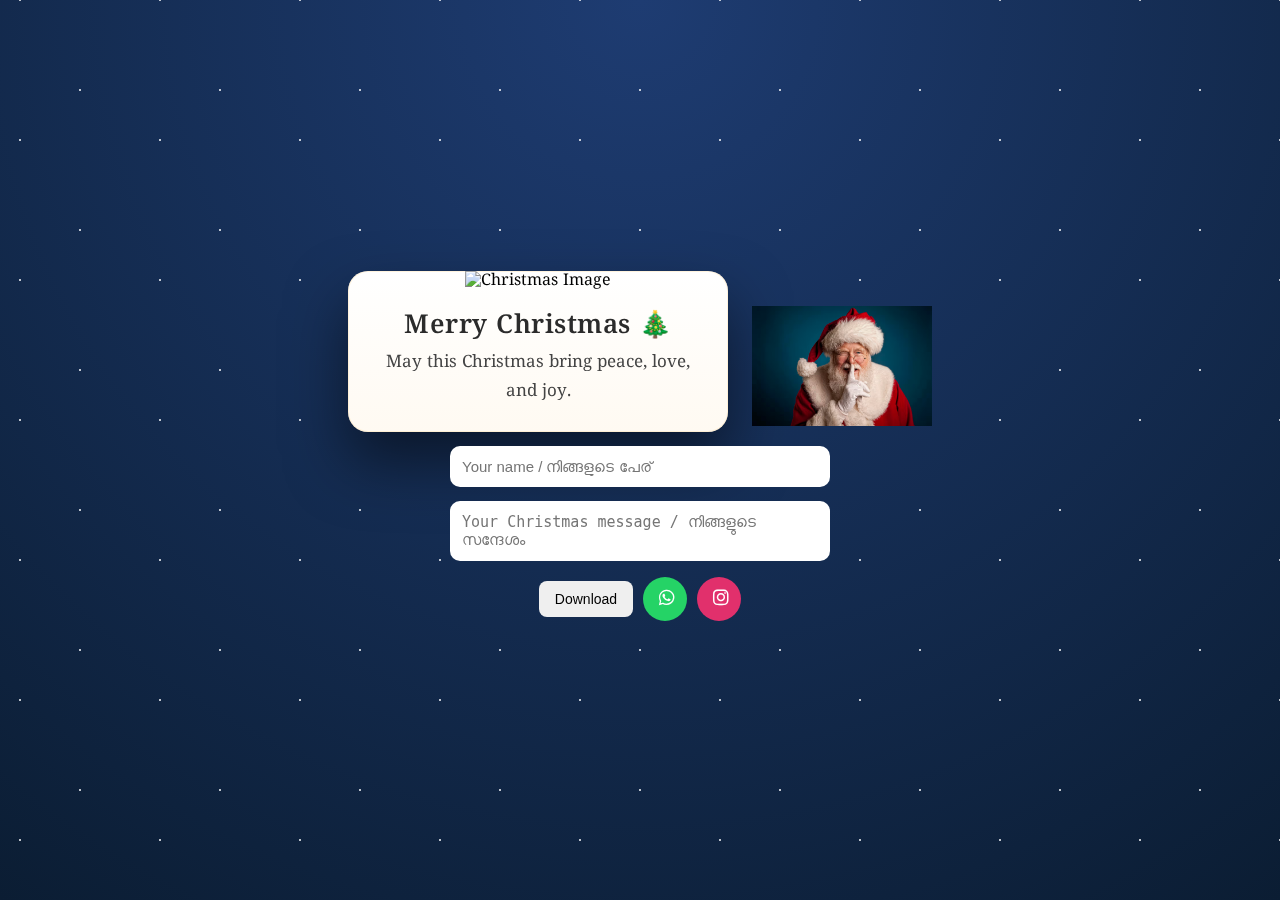
<file: index.html>
<!DOCTYPE html>
<html lang="en">
<head>
  <meta charset="UTF-8" />
  <title>Christmas Card Maker</title>
  <meta name="viewport" content="width=device-width, initial-scale=1.0" />

  <link href="https://fonts.googleapis.com/css2?family=Noto+Serif+Malayalam&display=swap" rel="stylesheet">
  <link rel="stylesheet"
        href="https://cdnjs.cloudflare.com/ajax/libs/font-awesome/6.5.0/css/all.min.css"/>

  <link rel="stylesheet" href="style.css" />
</head>

<body>

  <!-- Snow -->
  <div class="snow"></div>
  <div class="snow snow2"></div>

  <main class="app">

    <div class="layout">

      <!-- Card -->
      <section class="card" id="card">
        <img id="cardImage" alt="Christmas Image" />
        <h2 id="cardName">Merry Christmas 🎄</h2>
        <p id="cardMessage">
          May this Christmas bring peace, love, and joy.
        </p>
      </section>

      <!-- Santa beside the card -->
      <div class="side-santa">
        <img src="how-old-is-santa-claus.jpg" alt="Santa Claus">
      </div>

    </div>

    <!-- Inputs -->
    <input id="nameInput" placeholder="Your name / നിങ്ങളുടെ പേര്" />
    <textarea id="msgInput" placeholder="Your Christmas message / നിങ്ങളുടെ സന്ദേശം"></textarea>

    <!-- Actions -->
    <div class="actions">
      <button onclick="downloadCard()">Download</button>

      <button class="icon-btn wa" onclick="shareWhatsApp()">
        <i class="fab fa-whatsapp"></i>
      </button>

      <button class="icon-btn ig" onclick="shareInstagram()">
        <i class="fab fa-instagram"></i>
      </button>
    </div>

  </main>

  <canvas id="canvas" width="1080" height="1350" hidden></canvas>

  <script src="script.js"></script>
</body>
</html>
</file>
<file: style.css>
* { box-sizing: border-box; }

body {
  margin: 0;
  min-height: 100vh;
  font-family: 'Noto Serif Malayalam', Georgia, serif;
  background: radial-gradient(circle at top, #1e3c72, #0b1d33);
  overflow-x: hidden;
}

/* Snow */
.snow {
  position: fixed;
  inset: -50% 0 0 0;
  background-image:
    radial-gradient(2px 2px at 20px 30px, white 50%, transparent 50%),
    radial-gradient(1.5px 1.5px at 80px 120px, white 50%, transparent 50%);
  background-size: 140px 140px;
  animation: snow 20s linear infinite;
  opacity: 0.6;
  z-index: 0;
}

.snow2 { animation-duration: 35s; opacity: 0.35; }

@keyframes snow {
  from { transform: translateY(-50%); }
  to   { transform: translateY(50%); }
}

/* App */
.app {
  position: relative;
  z-index: 2;
  min-height: 100vh;
  padding: 32px 16px 40px;
  display: flex;
  flex-direction: column;
  align-items: center;
  justify-content: center;
}

/* Card + Santa layout */
.layout {
  display: flex;
  align-items: flex-end;
  gap: 24px;
}

/* Card */
.card {
  width: 100%;
  max-width: 380px;
  background: linear-gradient(180deg, #ffffff 0%, #fffaf2 100%);
  border-radius: 20px;
  box-shadow:
    0 30px 60px rgba(0,0,0,.5),
    inset 0 0 0 1px rgba(255,220,160,.35);
  text-align: center;
  overflow: hidden;
  animation: glow 6s ease-in-out infinite;
}

@keyframes glow {
  0%,100% {
    box-shadow:
      0 30px 60px rgba(0,0,0,.5),
      0 0 0 rgba(255,200,120,0);
  }
  50% {
    box-shadow:
      0 30px 60px rgba(0,0,0,.5),
      0 0 45px rgba(255,200,120,.35);
  }
}

.card img {
  width: 100%;
  height: 250px;
  object-fit: cover;
}

.card h2 {
  margin: 18px 16px 6px;
  font-size: clamp(22px, 5vw, 26px);
  font-weight: 600;
  letter-spacing: 0.5px;
  color: #2b2b2b;
}

.card p {
  margin: 0 22px 26px;
  font-size: clamp(15px, 4vw, 17px);
  line-height: 1.65;
  color: #444;
}

/* Side Santa */
.side-santa {
  width: 180px;
  animation: santaFloat 6s ease-in-out infinite;
}

.side-santa img {
  width: 100%;
  height: auto;
  object-fit: contain;
}

@keyframes santaFloat {
  0% { transform: translateY(0); }
  50% { transform: translateY(-8px); }
  100% { transform: translateY(0); }
}

/* Inputs */
input, textarea {
  width: 100%;
  max-width: 380px;
  margin-top: 14px;
  padding: 12px;
  border-radius: 10px;
  border: none;
  font-size: 15px;
}

textarea { resize: none; }

/* Actions */
.actions {
  display: flex;
  gap: 10px;
  margin-top: 16px;
  justify-content: center;
  align-items: center;
}

button {
  padding: 10px 16px;
  border-radius: 8px;
  border: none;
  font-size: 14px;
  cursor: pointer;
}

.icon-btn {
  width: 44px;
  height: 44px;
  border-radius: 50%;
  font-size: 18px;
}

.wa { background: #25d366; color: #fff; }
.ig { background: #e1306c; color: #fff; }

/* Mobile: Santa goes below card */
@media (max-width: 768px) {
  .layout {
    flex-direction: column;
    align-items: center;
  }

  .side-santa {
    width: 140px;
    margin-top: 12px;
  }
}
</file>
